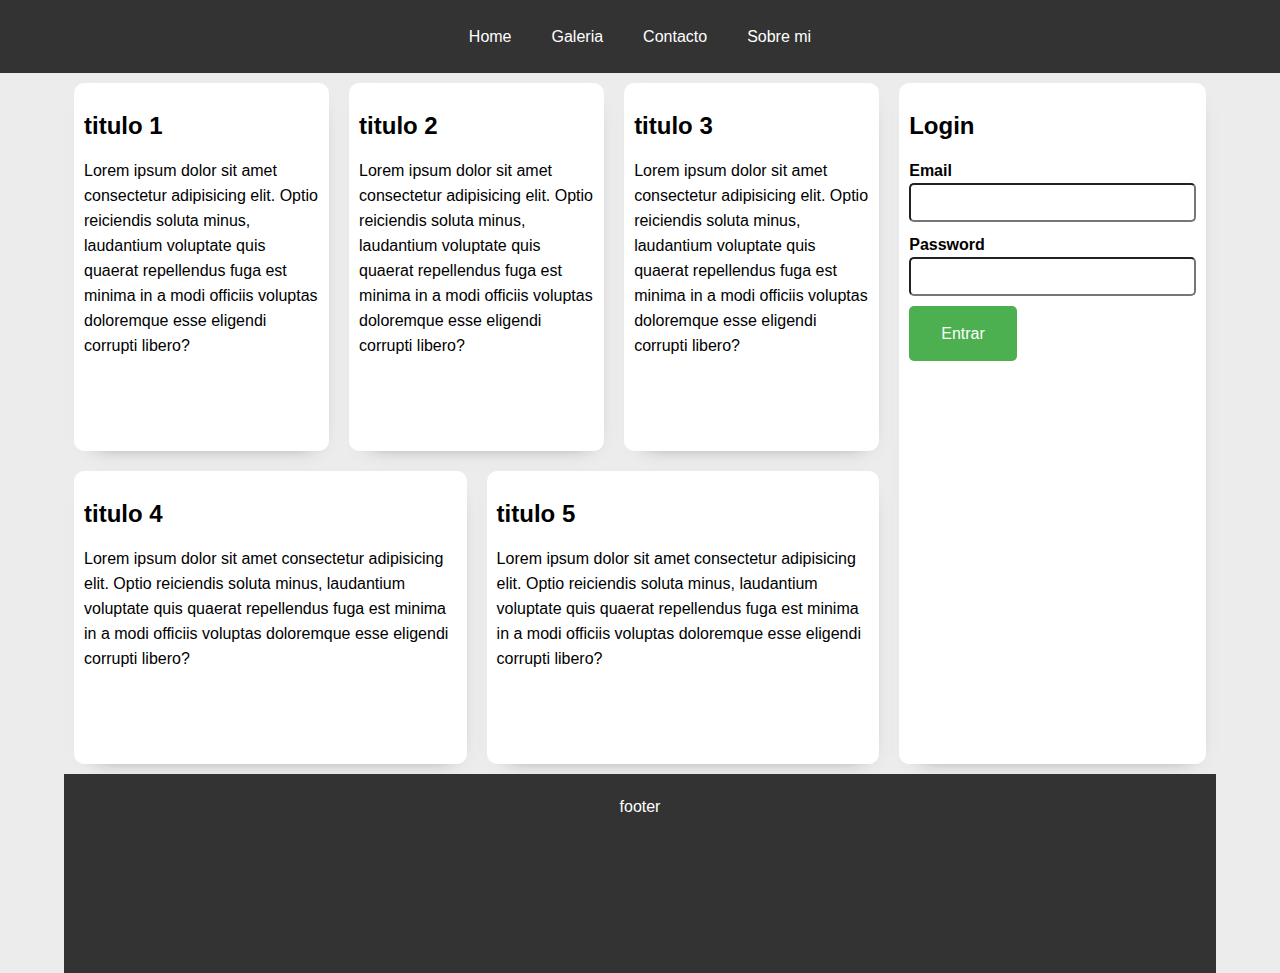
<file: tareaFlexbox/index.html>
<!DOCTYPE html>
<html lang="en">
  <head>
    <meta charset="UTF-8" />
    <meta http-equiv="X-UA-Compatible" content="IE=edge" />
    <meta name="viewport" content="width=device-width, initial-scale=1.0" />
    <link rel="stylesheet" href="styles.css" />

    <title>Document</title>
  </head>
  <body>
    <nav>
      <a href="#">Home</a>
      <a href="galeria.html">Galeria</a>
      <a href="#">Contacto</a>
      <a href="#">Sobre mi</a>
    </nav>
    <div class="row">
      <aside>
        <h2>Login</h2>
        <form>
          <label for="">Email</label>
          <input type="text" />
          <label for="">Password</label>
          <input type="passoword" name="" id="" />
          <button>Entrar</button>
        </form>
      </aside>
      <section>
        <article>
          <h2>titulo 1</h2>
          <p>
            Lorem ipsum dolor sit amet consectetur adipisicing elit. Optio
            reiciendis soluta minus, laudantium voluptate quis quaerat
            repellendus fuga est minima in a modi officiis voluptas doloremque
            esse eligendi corrupti libero?
          </p>
        </article>
        <article>
          <h2>titulo 2</h2>
          <p>
            Lorem ipsum dolor sit amet consectetur adipisicing elit. Optio
            reiciendis soluta minus, laudantium voluptate quis quaerat
            repellendus fuga est minima in a modi officiis voluptas doloremque
            esse eligendi corrupti libero?
          </p>
        </article>
        <article>
          <h2>titulo 3</h2>
          <p>
            Lorem ipsum dolor sit amet consectetur adipisicing elit. Optio
            reiciendis soluta minus, laudantium voluptate quis quaerat
            repellendus fuga est minima in a modi officiis voluptas doloremque
            esse eligendi corrupti libero?
          </p>
        </article>
        <article>
          <h2>titulo 4</h2>
          <p>
            Lorem ipsum dolor sit amet consectetur adipisicing elit. Optio
            reiciendis soluta minus, laudantium voluptate quis quaerat
            repellendus fuga est minima in a modi officiis voluptas doloremque
            esse eligendi corrupti libero?
          </p>
        </article>
        <article>
          <h2>titulo 5</h2>
          <p>
            Lorem ipsum dolor sit amet consectetur adipisicing elit. Optio
            reiciendis soluta minus, laudantium voluptate quis quaerat
            repellendus fuga est minima in a modi officiis voluptas doloremque
            esse eligendi corrupti libero?
          </p>
        </article>
      </section>
      <footer>footer</footer>
    </div>
  </body>
</html>
</file>
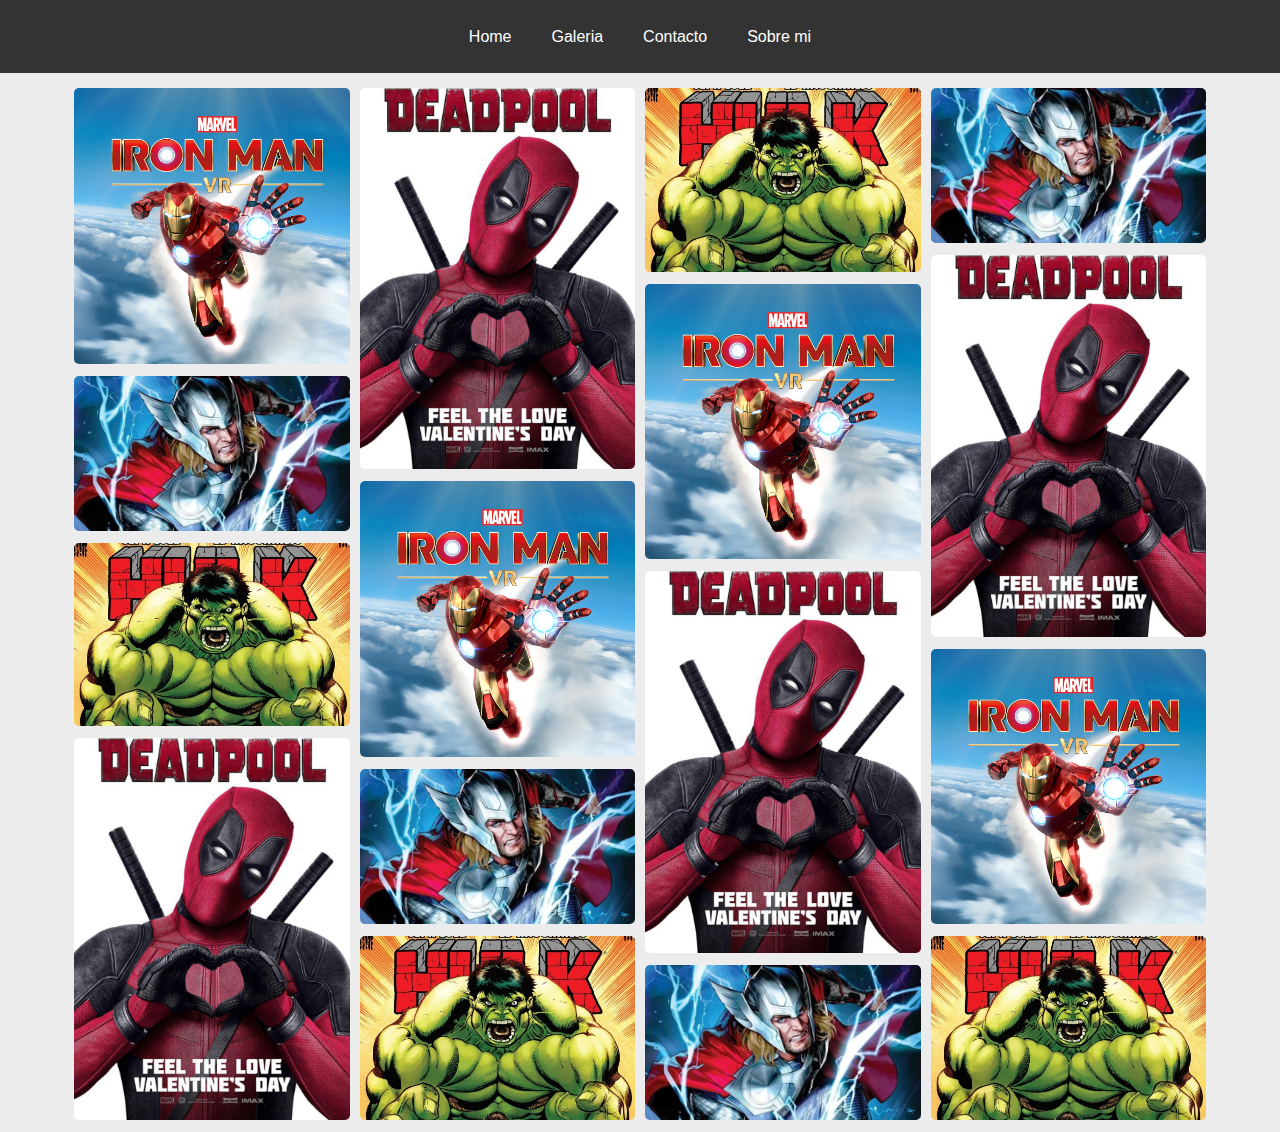
<file: tareaFlexbox/galeria.html>
<!DOCTYPE html>
<html lang="en">
  <head>
    <meta charset="UTF-8" />
    <meta http-equiv="X-UA-Compatible" content="IE=edge" />
    <meta name="viewport" content="width=device-width, initial-scale=1.0" />
    <link rel="stylesheet" href="./galeriaEstilos.css" />
    <link rel="stylesheet" href="styles.css" />
    <title>Document</title>
  </head>
  <body>
    <nav>
      <a href="index.html">Home</a>
      <a href="galeria.html">Galeria</a>
      <a href="#">Contacto</a>
      <a href="#">Sobre mi</a>
    </nav>

    <div class="row">
      <div class="column">
        <img src="8pc2fi23ksuIvi0gEHO5EqV2.webp" alt="" />
        <img src="thor11_zu33.1280.webp" alt="" />
        <img src="HULK-1.jpg" alt="" />
        <img src="1610389805_425253_1610390899_noticia_normal_amp.jpg" alt="" />
      </div>
      <div class="column">
        <img src="1610389805_425253_1610390899_noticia_normal_amp.jpg" alt="" />
        <img src="8pc2fi23ksuIvi0gEHO5EqV2.webp" alt="" />
        <img src="thor11_zu33.1280.webp" alt="" />
        <img src="HULK-1.jpg" alt="" />
      </div>
      <div class="column">
        <img src="HULK-1.jpg" alt="" />
        <img src="8pc2fi23ksuIvi0gEHO5EqV2.webp" alt="" />
        <img src="1610389805_425253_1610390899_noticia_normal_amp.jpg" alt="" />
        <img src="thor11_zu33.1280.webp" alt="" />
      </div>
      <div class="column">
        <img src="thor11_zu33.1280.webp" alt="" />
        <img src="1610389805_425253_1610390899_noticia_normal_amp.jpg" alt="" />
        <img src="8pc2fi23ksuIvi0gEHO5EqV2.webp" alt="" />
        <img src="HULK-1.jpg" alt="" />
      </div>
    </div>
  </body>
</html>
</file>
<file: tareaFlexbox/styles.css>
* {
  box-sizing: border-box;
  line-height: 25px;
}
button {
  background-color: #4caf50; /* Green */
  border: none;
  color: white;
  padding: 15px 32px;
  text-align: center;
  text-decoration: none;
  display: inline-block;
  font-size: 16px;
  border-radius: 5px;
}

button:hover {
  transform: scale(1.02, 1.02);
}

label {
  font-weight: bold;
}

input {
  width: 100%;
  margin-bottom: 10px;
  padding: 5px;
  text-decoration: none;
  border-radius: 5px;
  outline: none;
}
/* input:focus {
  border: none;
}
input:active {
  border: none;
} */
h2 {
  font-weight: bold;
}

body {
  font-family: Helvetica, Verdana;
  margin: 0;
  padding: 0;
  background-color: rgb(236, 236, 236);
}

nav {
  display: flex;
  flex-direction: row;
  flex-wrap: wrap;
  justify-content: center;
  background-color: #333;
  padding: 10px;
}
nav a {
  color: white;
  padding: 14px 20px;
  text-decoration: none;
}

nav a:hover {
  transform: scale(1.2, 1.2);
}

.row {
  display: flex;
  flex-direction: row;
  flex-wrap: wrap;
  margin: 0 auto;
  width: 90%;
  height: 100vh;
}

aside {
  flex: 25%;
  padding: 10px;
  /* height: 70vh; */
  order: 2;
  background-color: white;
  margin: 10px;
  border-radius: 10px;
  box-shadow: 3px 9px 20px -19px rgba(0, 0, 0, 0.75);
}

section {
  display: flex;
  flex-direction: row;
  flex-wrap: wrap;
  flex: 70%;
  /* height: 70vh; */
  order: 1;
}

section article {
  flex: 30%;
  background-color: white;
  padding: 10px;
  margin: 10px;
  border-radius: 10px;
  box-shadow: 3px 9px 20px -19px rgba(0, 0, 0, 0.75);
}

section article:hover,
aside:hover {
  transform: scale(1.01, 1.01);
  box-shadow: 3px 9px 30px -19px rgba(0, 0, 0, 0.75);
}

footer {
  flex: 100%;
  padding: 20px;
  text-align: center;
  background-color: #333;
  color: white;
  order: 3;
}

@media (max-width: 600px) {
  nav a {
    flex: 100%;
  }
  aside {
    flex: 100%;
  }

  section {
    flex: 100%;
  }
  section article {
    flex: 100%;
  }

  footer {
    flex: 100%;
  }
} ;
</file>
<file: tareaFlexbox/galeriaEstilos.css>
* {
  box-sizing: border-box;
}

body {
  margin: 0;
  padding: 0;
}

img {
  width: 100%;
}

.row {
  display: flex;
  margin: 0 auto;
  align-items: center;
  width: 90%;
  padding: 5px;
  flex-wrap: wrap;
}

.column {
  flex: 25%;
  padding: 5px;
}
.column img {
  margin-top: 5px;
  border-radius: 5px;
}

.column img:hover {
  transform: scale(1.1, 1.1);
}
@media (max-width: 800px) {
  .column {
    flex: 50%;
  }
}

@media (max-width: 600px) {
  .column {
    flex: 100%;
  }
}
</file>
